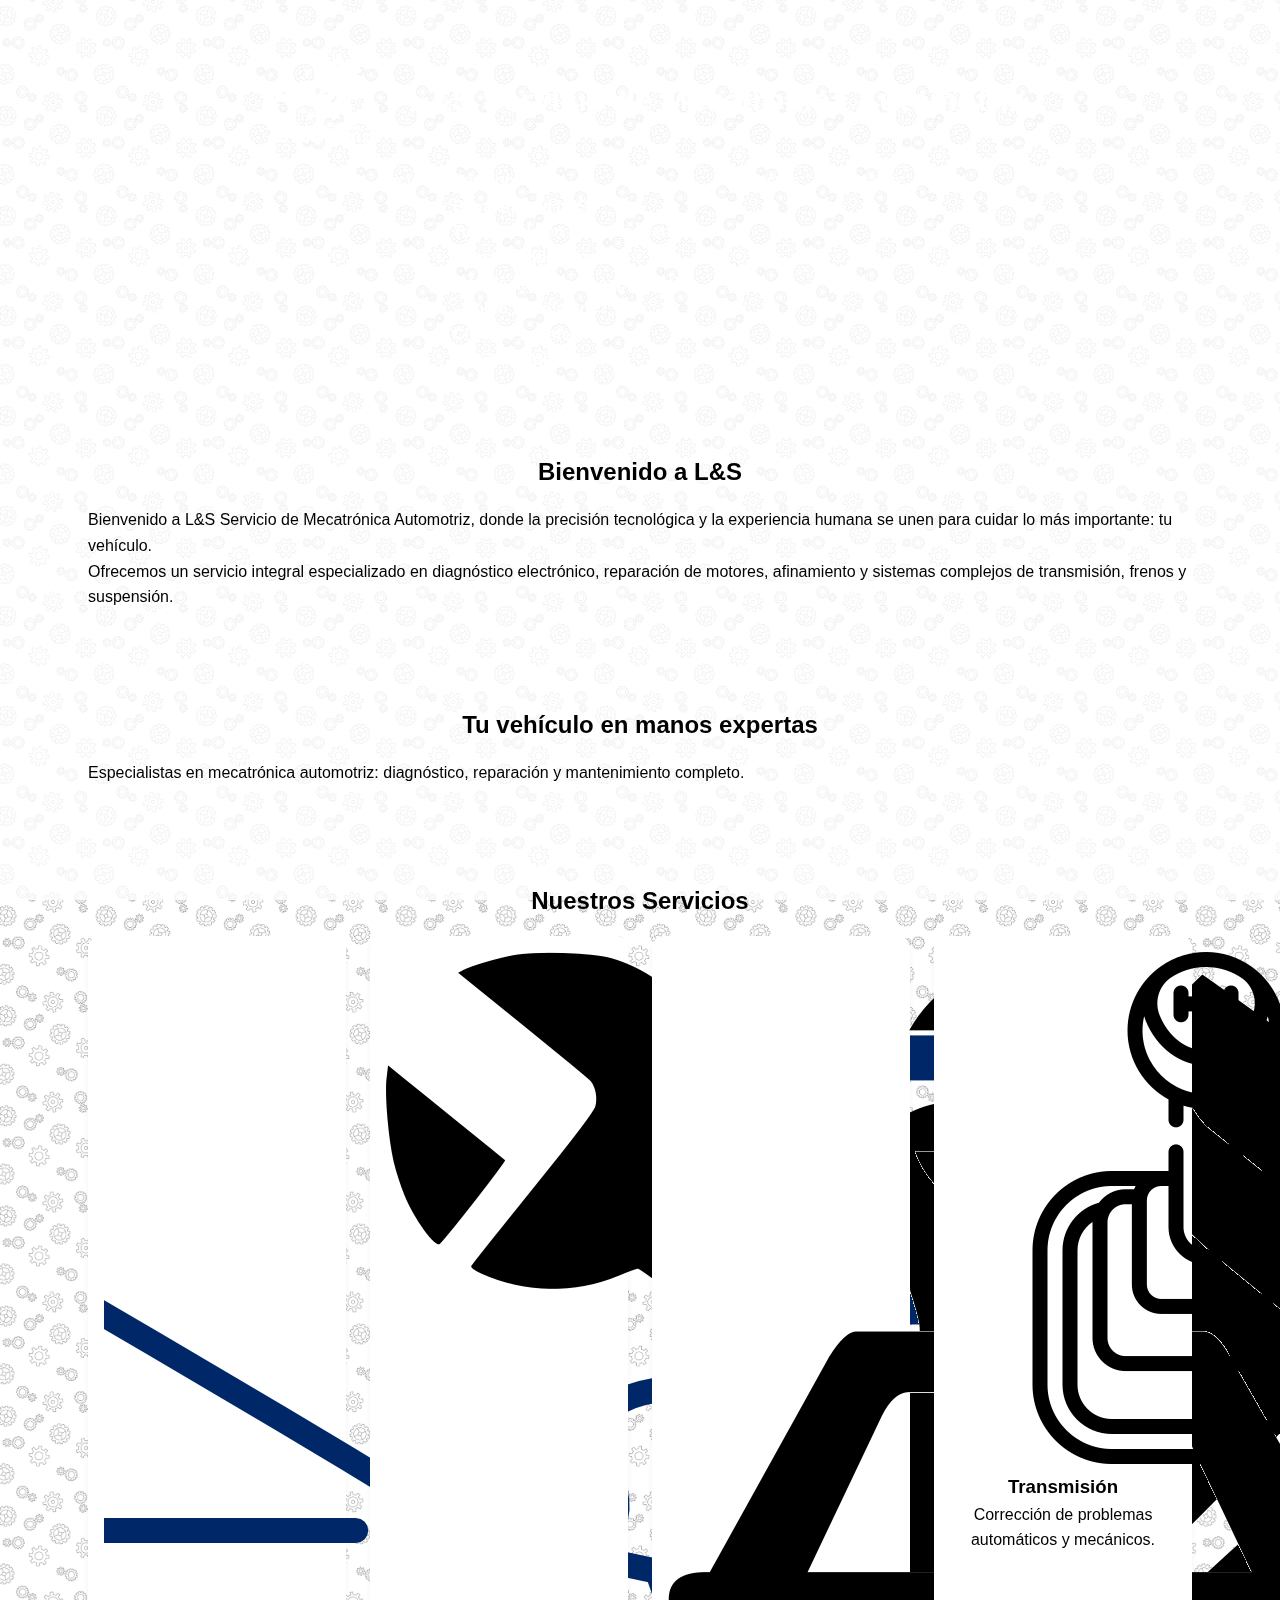
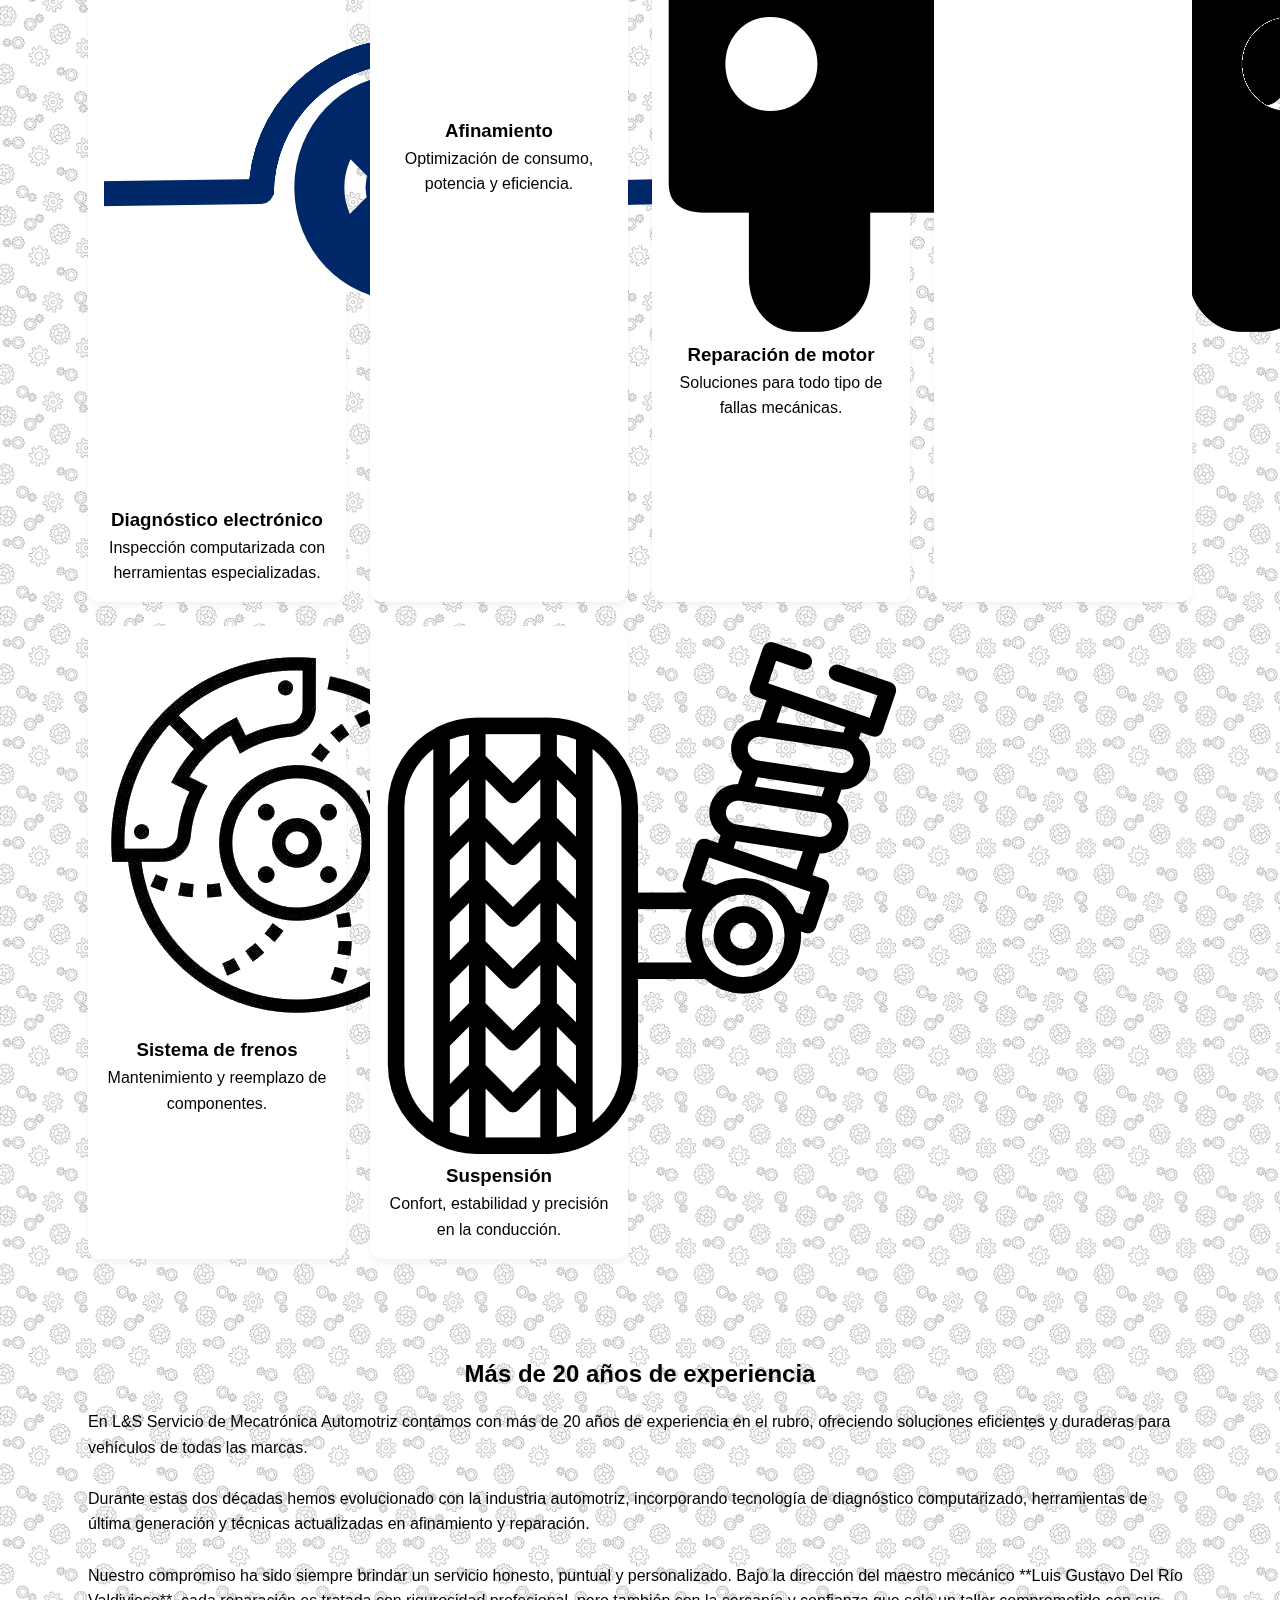
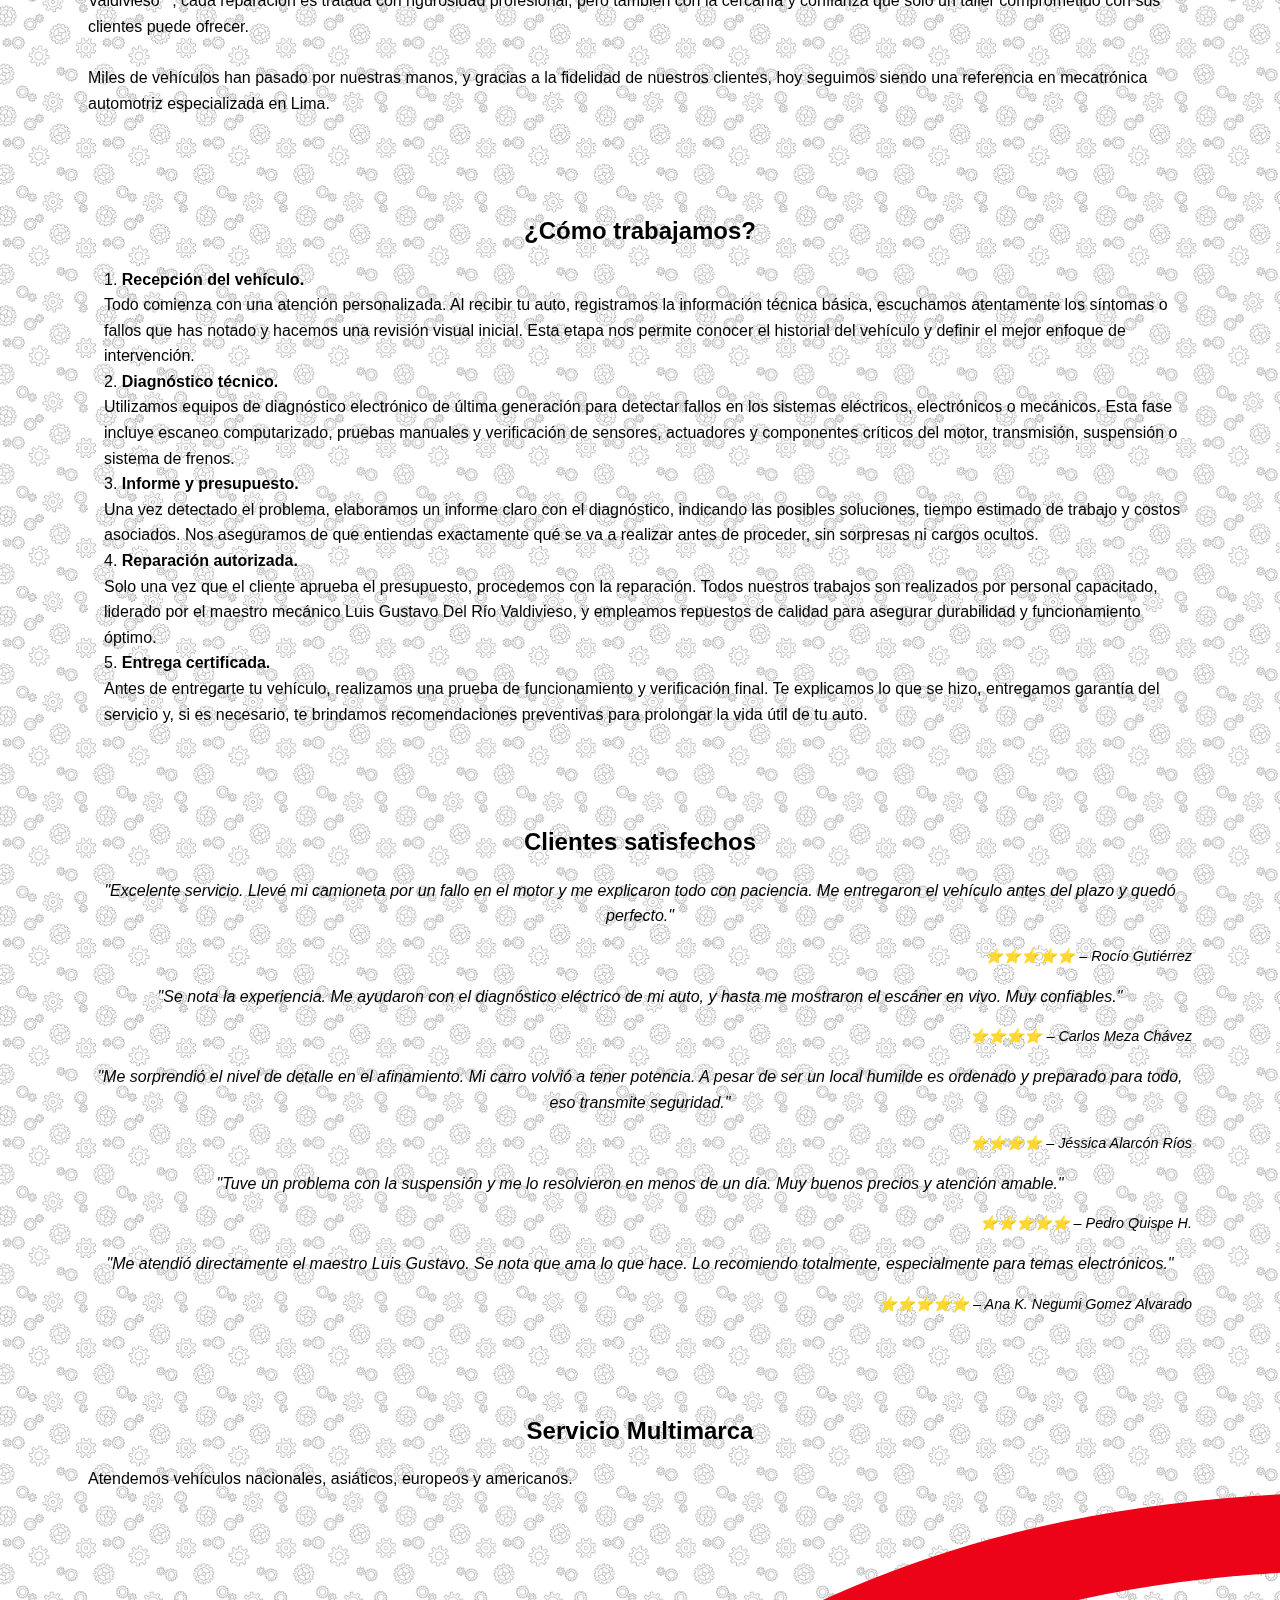
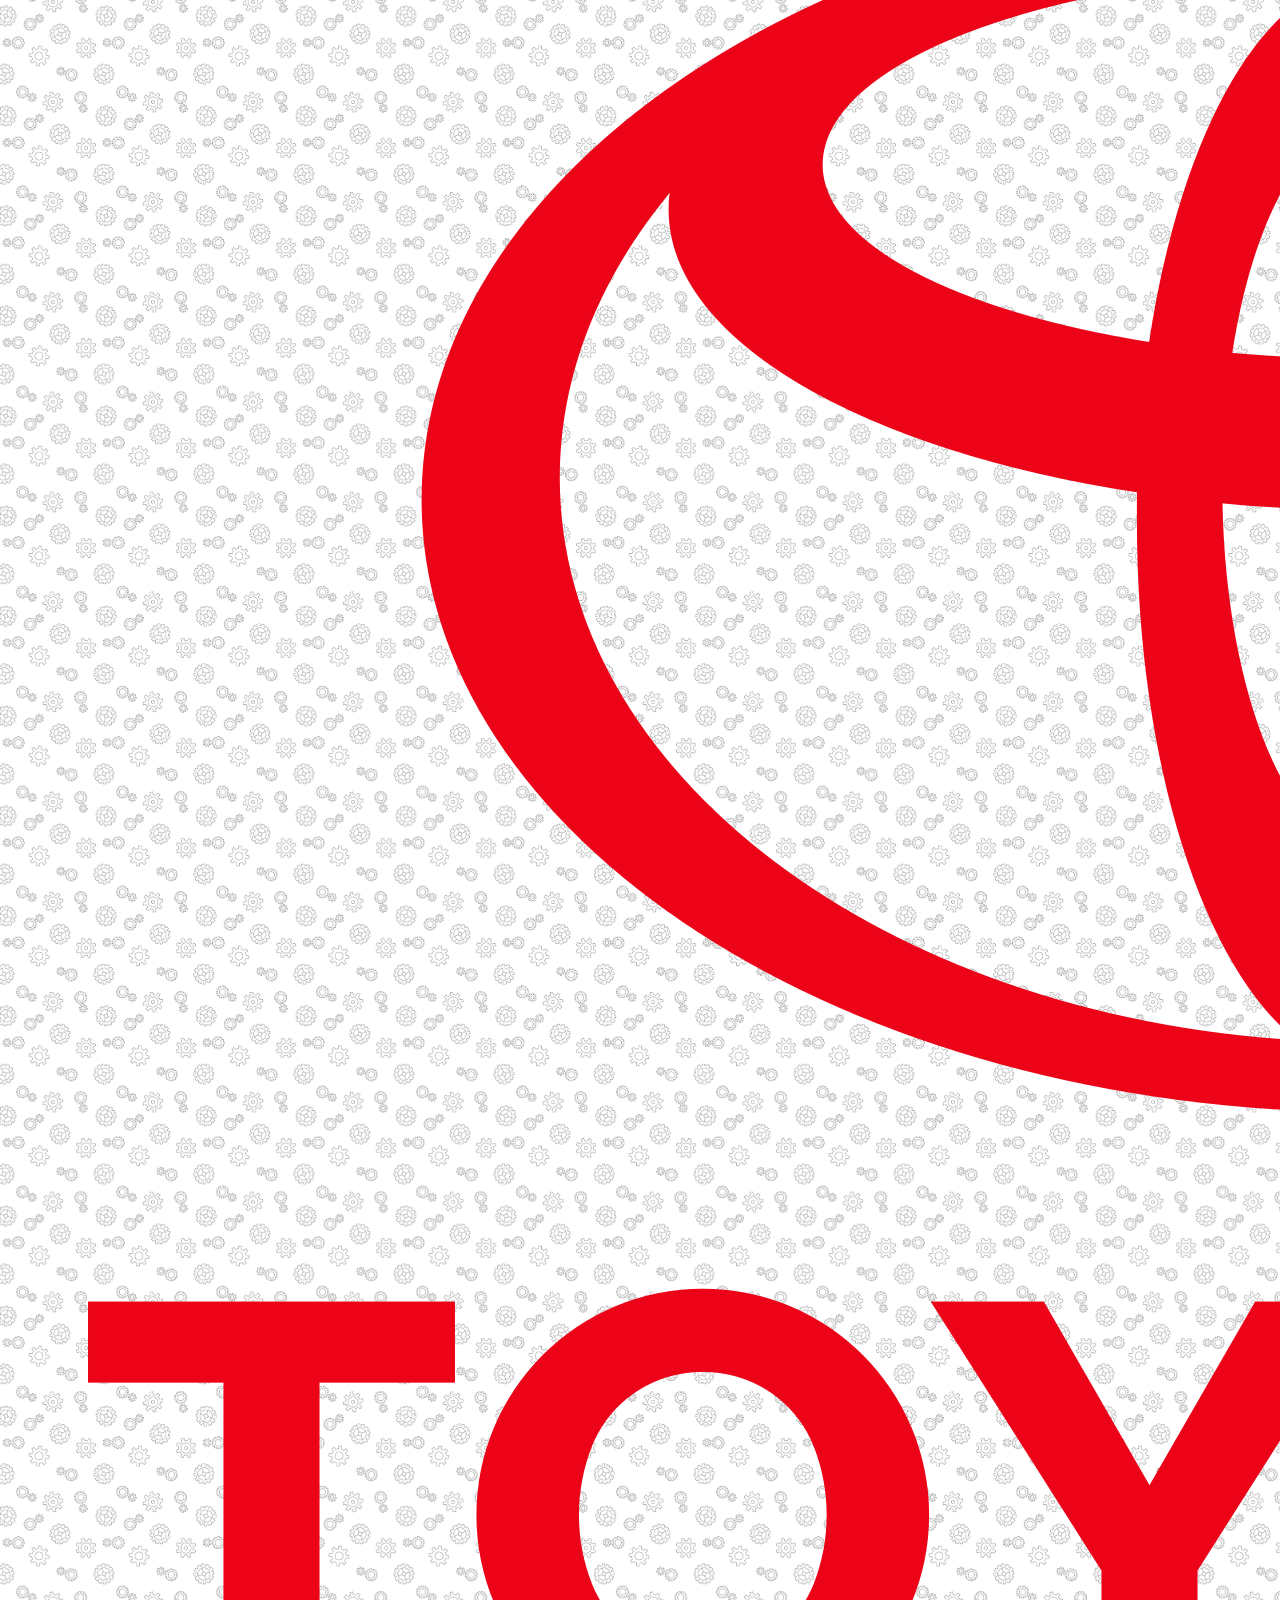
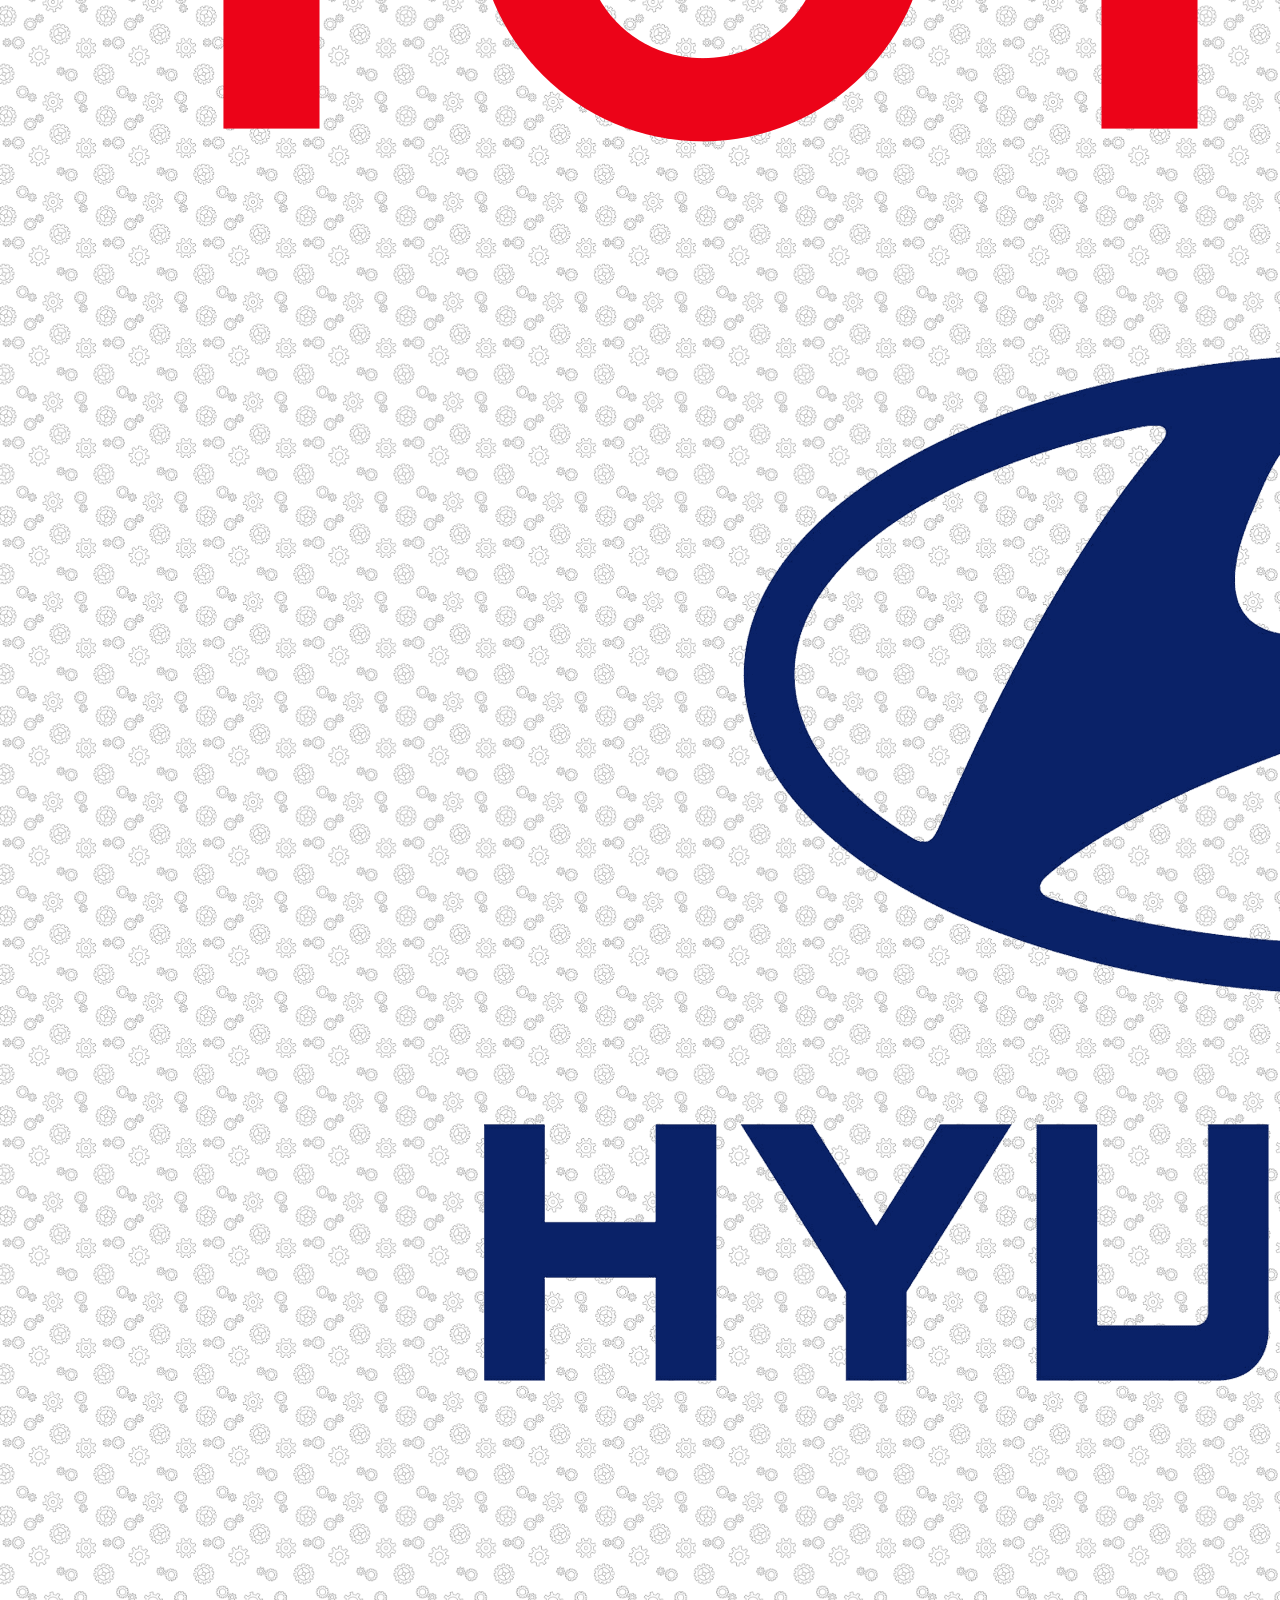
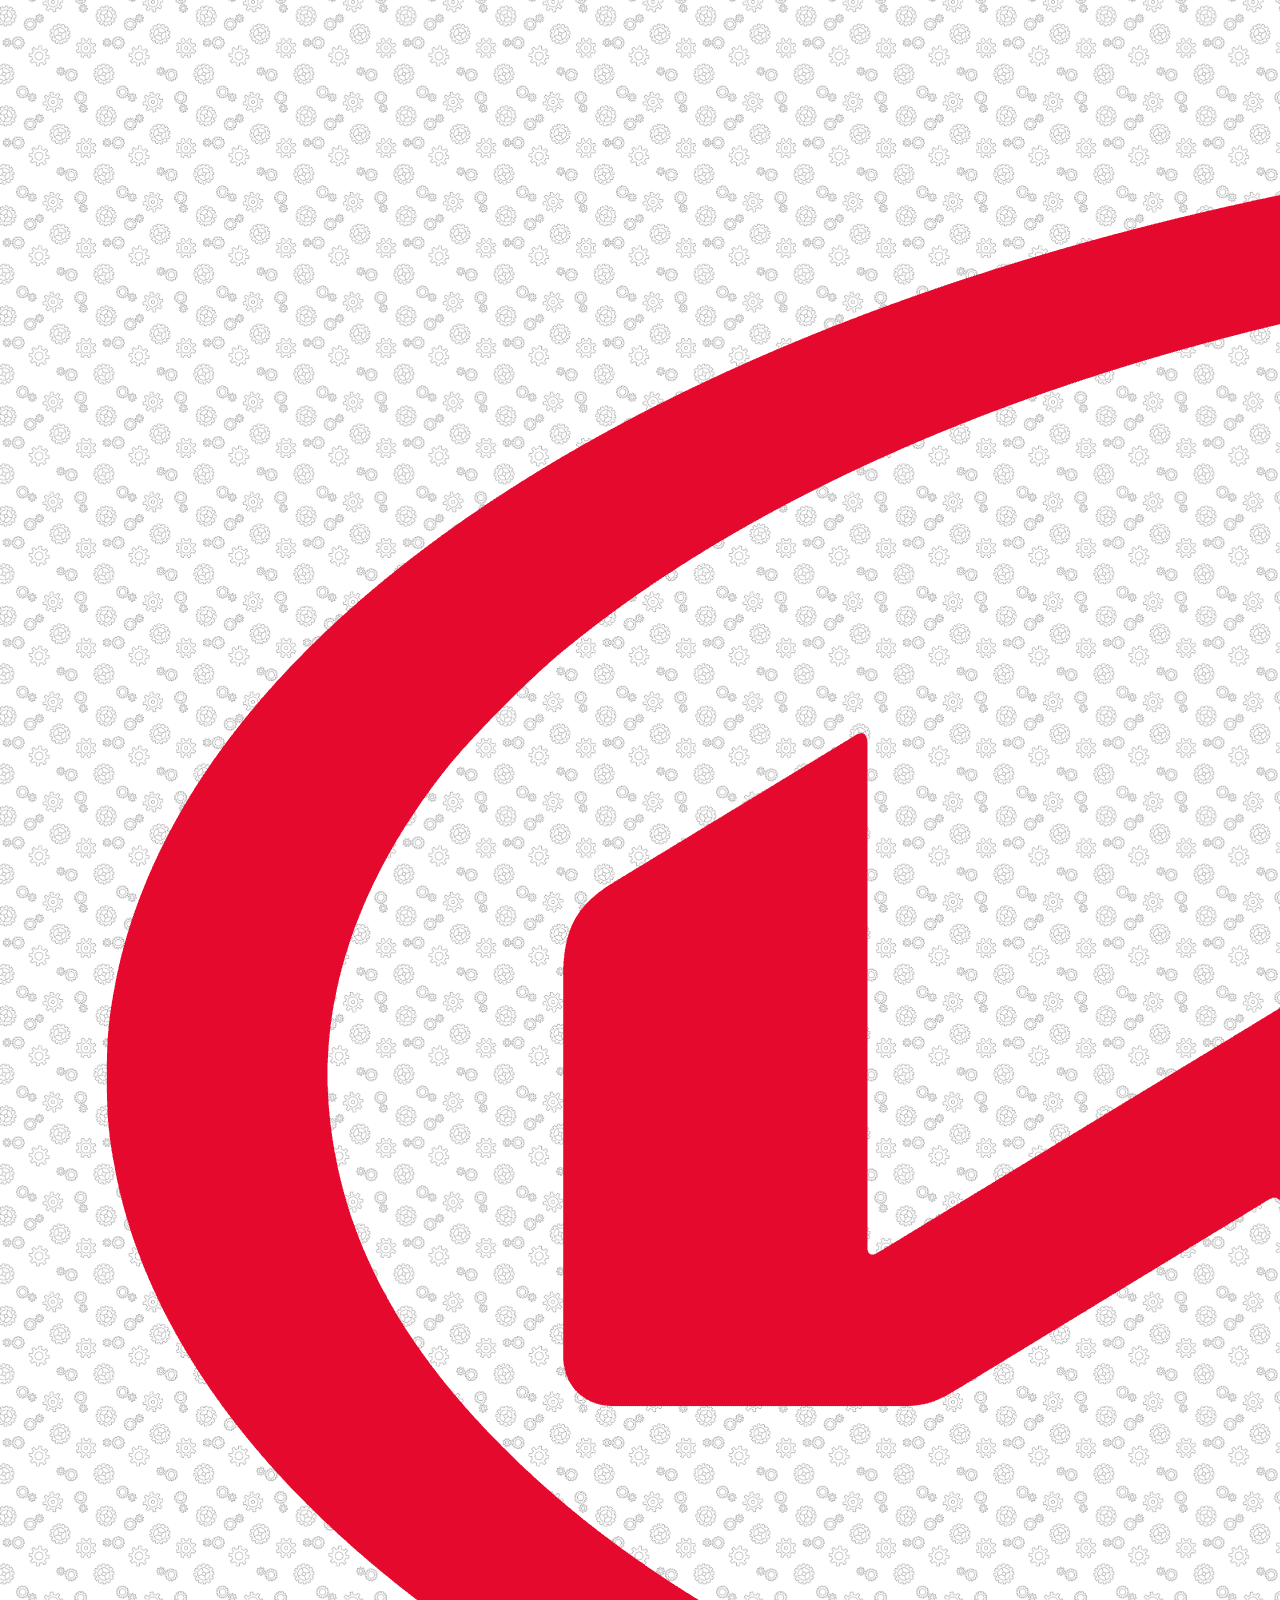
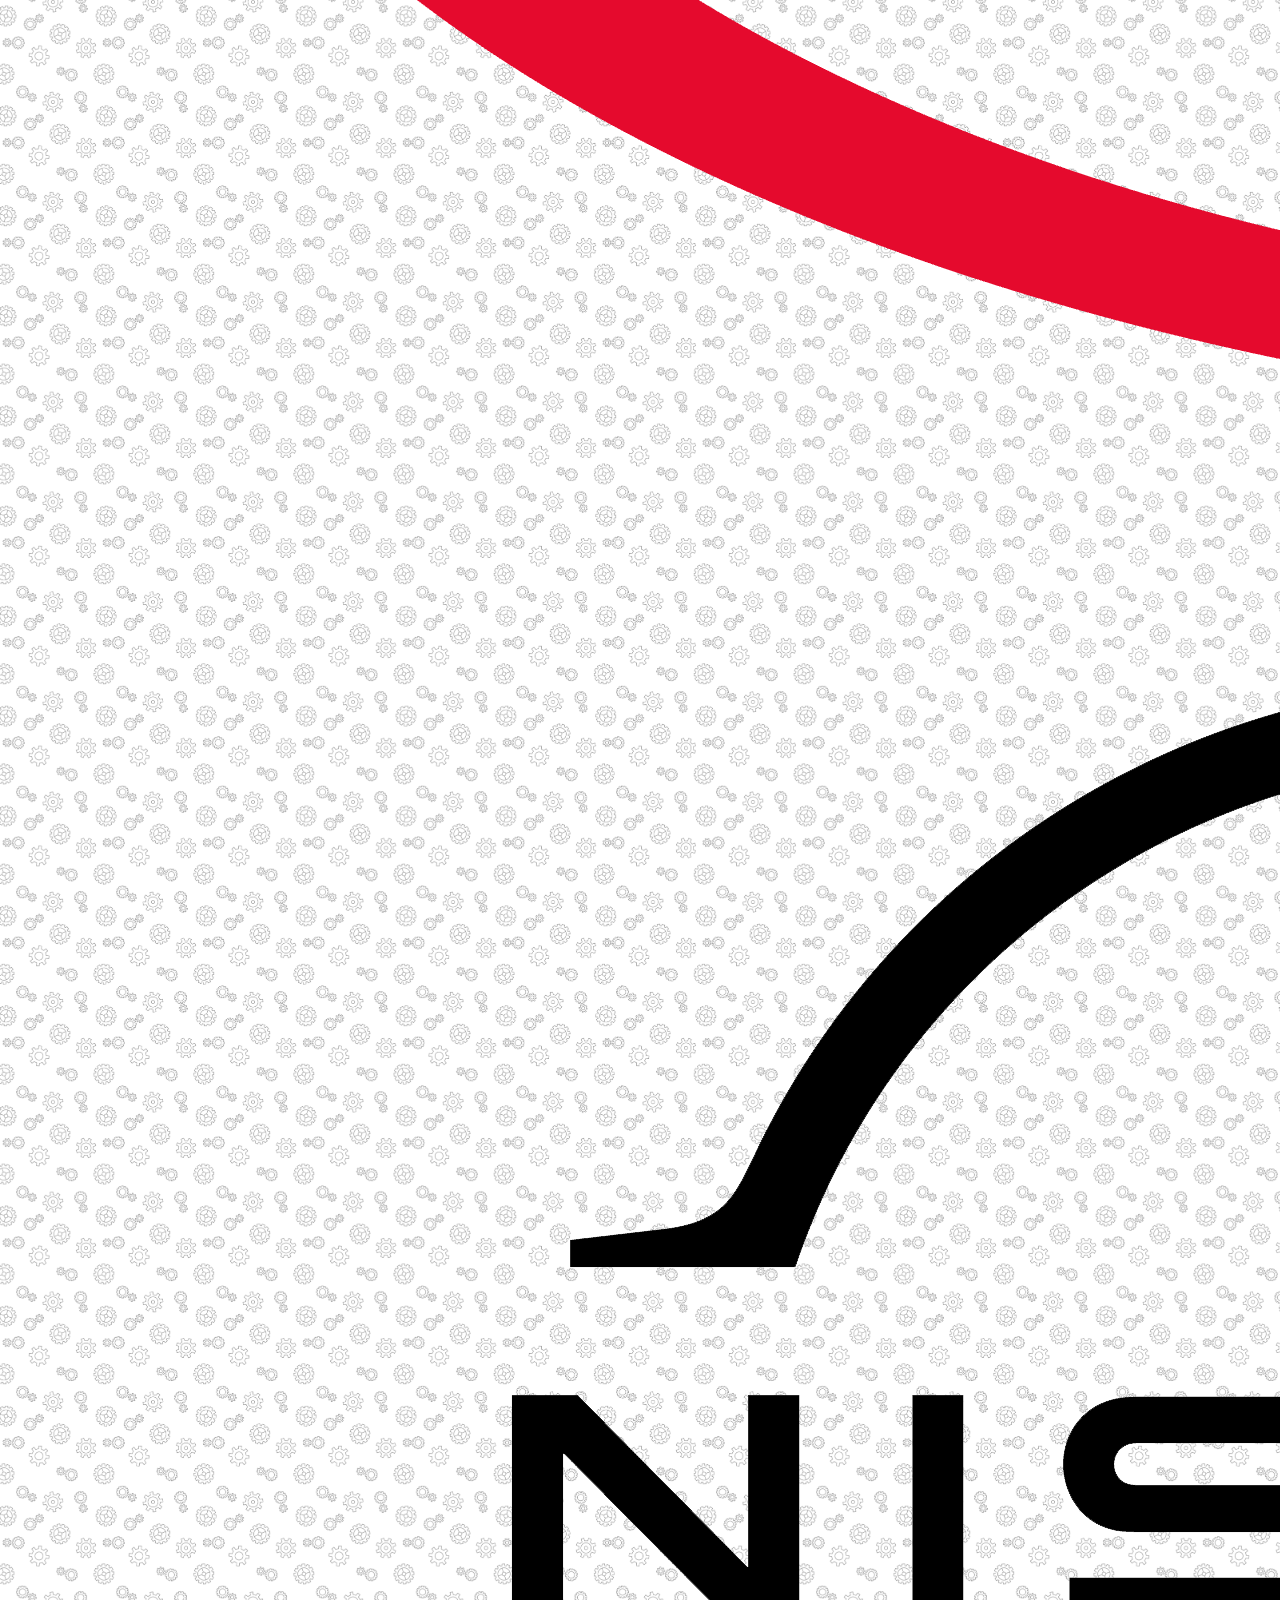
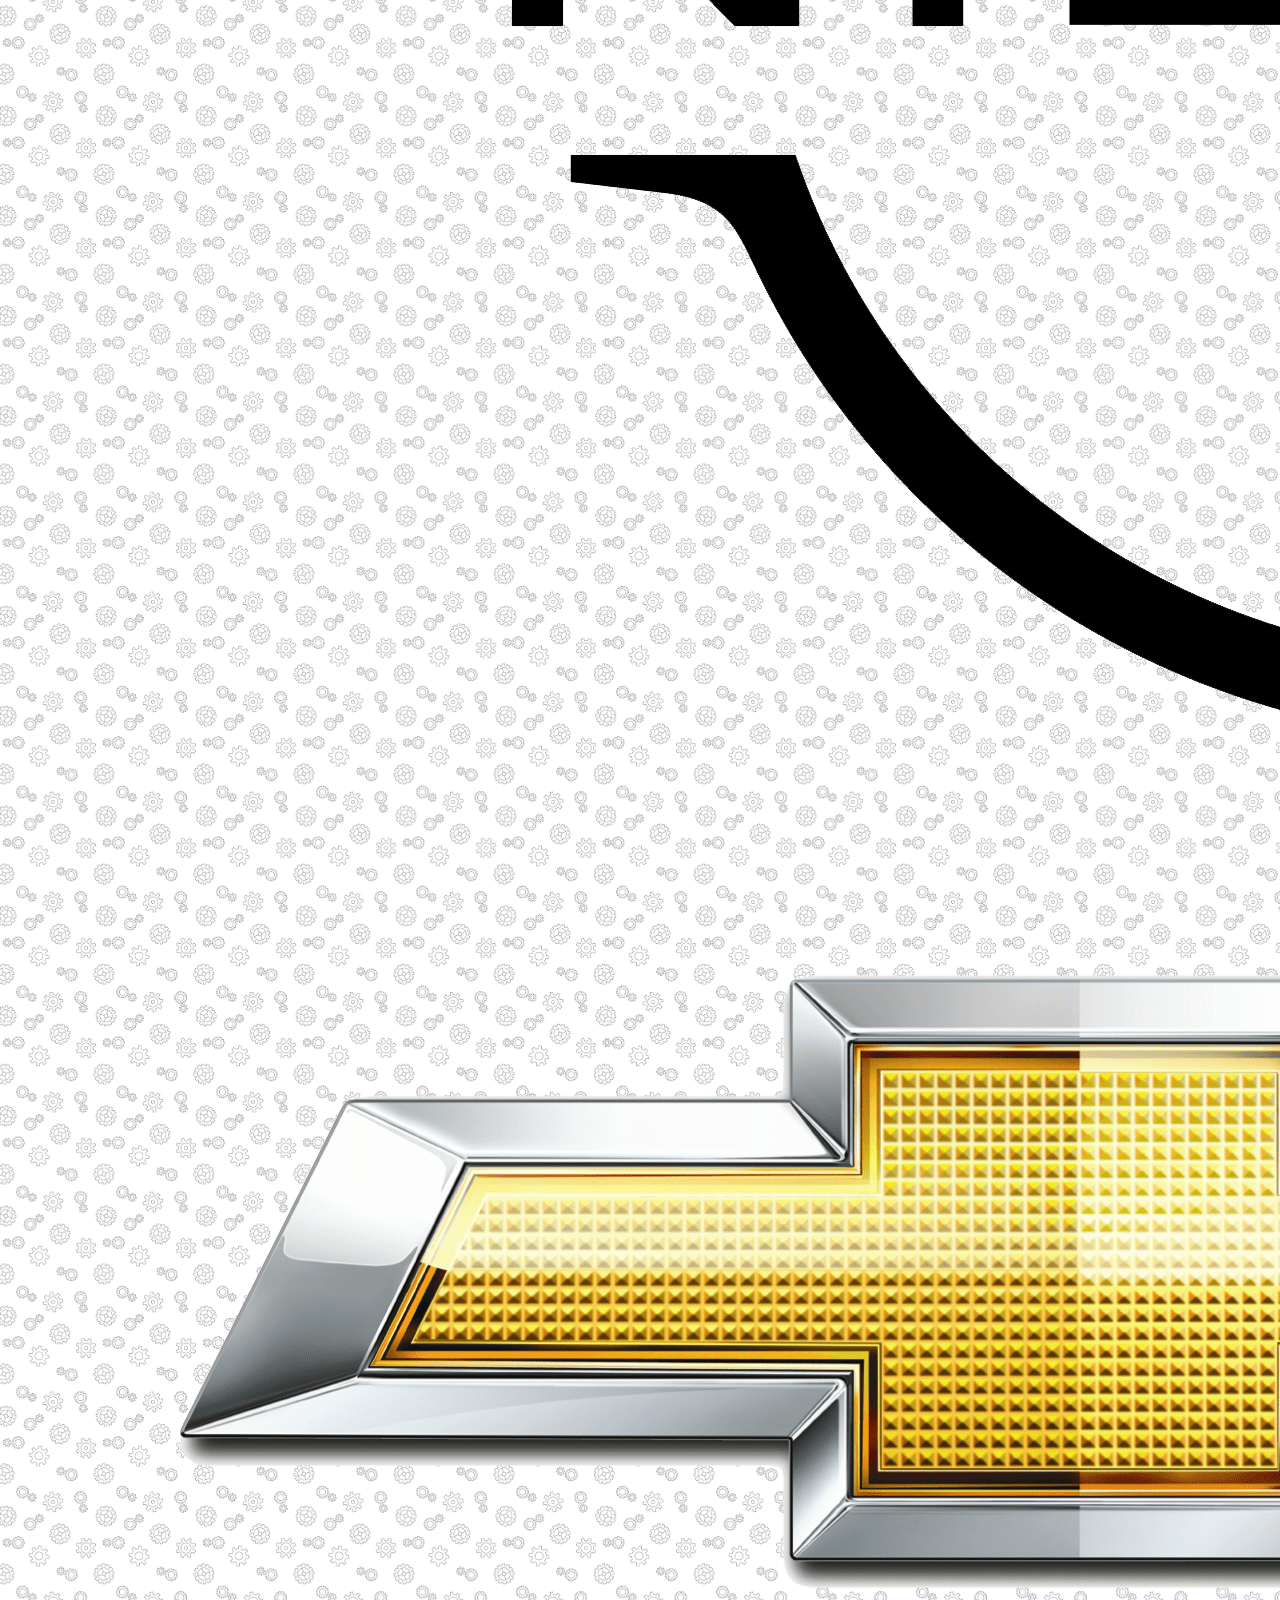
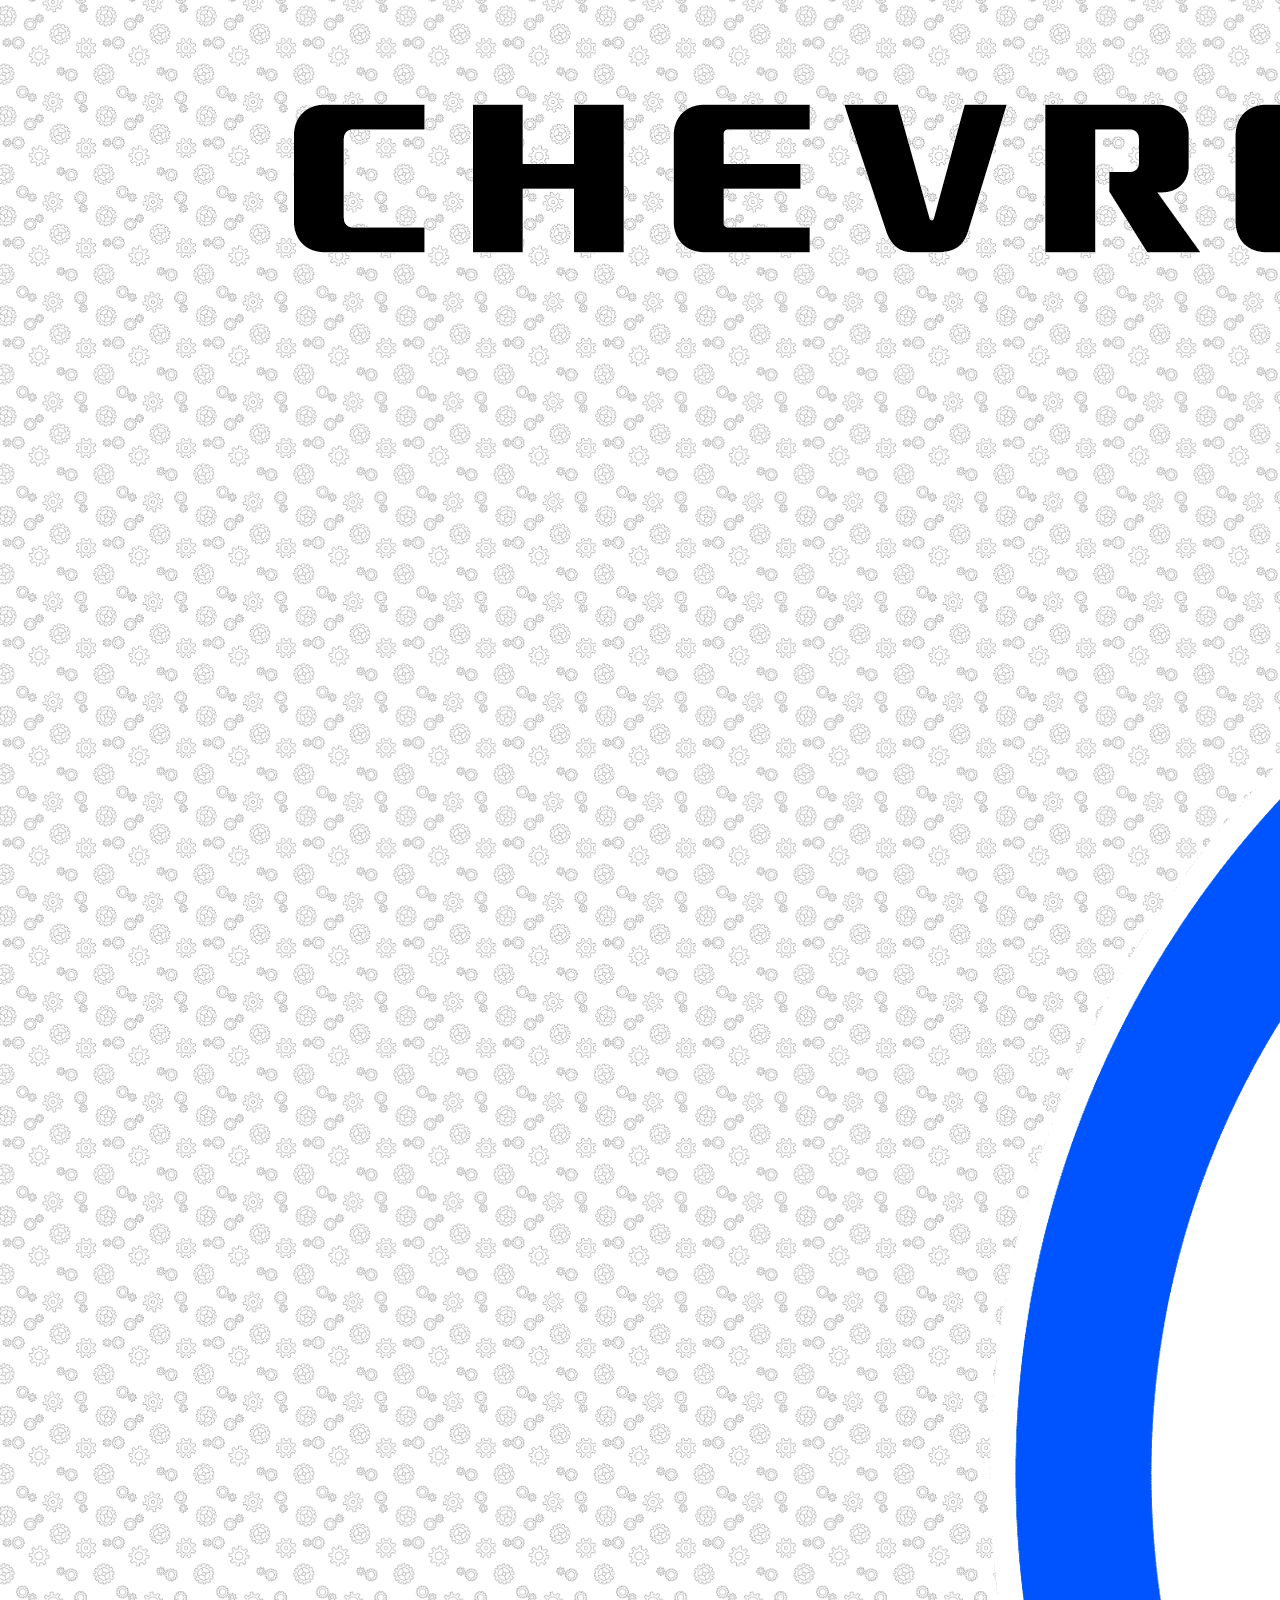
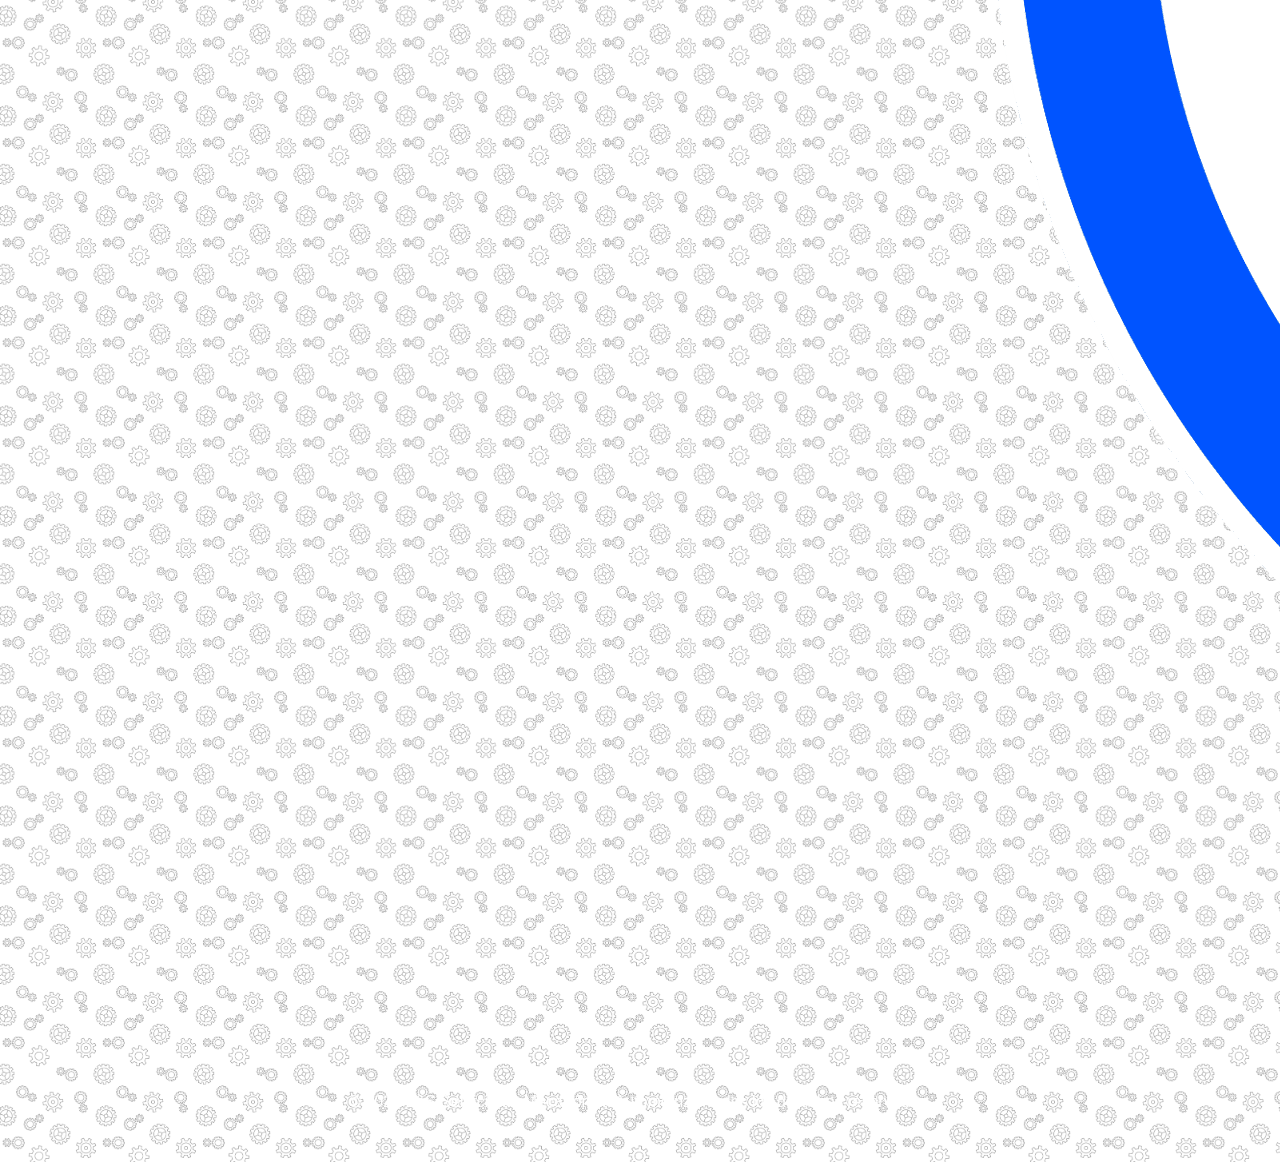
<file: index.html>
<!DOCTYPE html>
<html lang="es">

<head>
    <meta charset="UTF-8" />
    <meta name="viewport" content="width=device-width, initial-scale=1.0" />
    <title>L&S Mecatrónica Automotriz</title>
    <link rel="stylesheet" href="css/reset.css" />
    <link rel="stylesheet" href="css/variables.css" />
    <link rel="stylesheet" href="css/layout.css" />
    <link rel="stylesheet" href="css/components.css" />
    <link rel="stylesheet" href="css/main.css" />
</head>

<body>
    <div class="site-container">
        <header class="header" id="inicio">
            <div class="logo">
                <img src="img/logo-vertical-blanco.png" alt="Logotipo L&S" class="logo__img" />
                <h1>L&S Servicio de Mecatrónica Automotriz</h1>
            </div>

            <nav class="nav">
                <ul class="nav__menu">
                    <li><a href="index.html">Inicio</a></li>
                    <li class="menu-dropdown">
                        <a href="#">Secciones</a>
                        <ul class="submenu">
                            <li><a href="index.html#bienvenida">Bienvenida a L&S</a></li>
                            <li><a href="index.html#experto">Tu vehículo en manos expertas</a></li>
                            <li><a href="index.html#servicios">Nuestros Servicios</a></li>
                            <li><a href="index.html#experiencia">Más de 20 años de experiencia</a></li>
                            <li><a href="index.html#proceso">¿Cómo trabajamos?</a></li>
                            <li><a href="index.html#testimonios">Clientes satisfechos</a></li>
                            <li><a href="index.html#multimarca">Servicio Multimarca</a></li>
                        </ul>
                    </li>
                    <li><a href="proyectos.html">Proyectos</a></li>
                    <li><a href="contacto.html">Contacto</a></li>
                </ul>
            </nav>
        </header>

        <section id="bienvenida" class="hero">
            <h2>Bienvenido a L&S</h2>
            <p>Bienvenido a L&S Servicio de Mecatrónica Automotriz, donde la precisión tecnológica y la experiencia
                humana se unen para cuidar lo más importante: tu vehículo.
                <br>
                Ofrecemos un servicio integral especializado en diagnóstico electrónico, reparación de motores,
                afinamiento y sistemas complejos de transmisión, frenos y suspensión.
            </p>
        </section>
        <section id="experto" class="hero">
            <h2>Tu vehículo en manos expertas</h2>
            <p>Especialistas en mecatrónica automotriz: diagnóstico, reparación y mantenimiento completo.</p>
        </section>

        <!-- SERVICIOS -->
        <section id="servicios" class="servicios">
            <h2>Nuestros Servicios</h2>
            <div class="grid-servicios">
                <article class="servicio">
                    <img src="img/iconos/icono-diagnostico.png" alt="Diagnóstico" class="icono-servicio" />
                    <h3>Diagnóstico electrónico</h3>
                    <p>Inspección computarizada con herramientas especializadas.</p>
                </article>
                <article class="servicio">
                    <img src="img/iconos/icono-afinamiento.png" alt="Afinamiento" class="icono-servicio" />
                    <h3>Afinamiento</h3>
                    <p>Optimización de consumo, potencia y eficiencia.</p>
                </article>
                <article class="servicio">
                    <img src="img/iconos/icono-motor.png" alt="Motor" class="icono-servicio" />
                    <h3>Reparación de motor</h3>
                    <p>Soluciones para todo tipo de fallas mecánicas.</p>
                </article>
                <article class="servicio">
                    <img src="img/iconos/icono-transmision.png" alt="Transmisión" class="icono-servicio" />
                    <h3>Transmisión</h3>
                    <p>Corrección de problemas automáticos y mecánicos.</p>
                </article>
                <article class="servicio">
                    <img src="img/iconos/icono-frenos.png" alt="Frenos" class="icono-servicio" />
                    <h3>Sistema de frenos</h3>
                    <p>Mantenimiento y reemplazo de componentes.</p>
                </article>
                <article class="servicio">
                    <img src="img/iconos/icono-suspension.png" alt="Suspensión" class="icono-servicio" />
                    <h3>Suspensión</h3>
                    <p>Confort, estabilidad y precisión en la conducción.</p>
                </article>
            </div>
        </section>

        <!-- EXPERIENCIA -->
        <section id="experiencia" class="experiencia">
            <h2>Más de 20 años de experiencia</h2>
            <p>En L&S Servicio de Mecatrónica Automotriz contamos con más de 20 años de experiencia en el rubro,
                ofreciendo soluciones eficientes y duraderas para vehículos de todas las marcas.
                <br><br>
                Durante estas dos décadas hemos evolucionado con la industria automotriz, incorporando tecnología de
                diagnóstico computarizado, herramientas de última generación y técnicas actualizadas en afinamiento y
                reparación.
                <br><br>
                Nuestro compromiso ha sido siempre brindar un servicio honesto, puntual y personalizado. Bajo la
                dirección del maestro mecánico **Luis Gustavo Del Río Valdivieso**, cada reparación es tratada con
                rigurosidad profesional, pero también con la cercanía y confianza que solo un taller comprometido con
                sus clientes puede ofrecer.
                <br><br>
                Miles de vehículos han pasado por nuestras manos, y gracias a la fidelidad de nuestros clientes, hoy
                seguimos siendo una referencia en mecatrónica automotriz especializada en Lima.
            </p>
        </section>

        <!-- PROCESO -->
        <section id="proceso" class="proceso">
            <h2>¿Cómo trabajamos?</h2>
            <ol>
                <li><strong>Recepción del vehículo.</strong><br /> Todo comienza con una atención personalizada. Al
                    recibir tu auto, registramos la información técnica básica, escuchamos atentamente los síntomas o
                    fallos que has notado y hacemos una revisión visual inicial. Esta etapa nos permite conocer el
                    historial del vehículo y definir el mejor enfoque de intervención.</li>
                <li><strong>Diagnóstico técnico.</strong><br /> Utilizamos equipos de diagnóstico electrónico de última
                    generación para detectar fallos en los sistemas eléctricos, electrónicos o mecánicos. Esta fase
                    incluye escaneo computarizado, pruebas manuales y verificación de sensores, actuadores y componentes
                    críticos del motor, transmisión, suspensión o sistema de frenos.</li>
                <li><strong>Informe y presupuesto.</strong><br /> Una vez detectado el problema, elaboramos un informe
                    claro con el diagnóstico, indicando las posibles soluciones, tiempo estimado de trabajo y costos
                    asociados. Nos aseguramos de que entiendas exactamente qué se va a realizar antes de proceder, sin
                    sorpresas ni cargos ocultos.</li>
                <li><strong>Reparación autorizada.</strong><br /> Solo una vez que el cliente aprueba el presupuesto,
                    procedemos con la reparación. Todos nuestros trabajos son realizados por personal capacitado,
                    liderado por el maestro mecánico Luis Gustavo Del Río Valdivieso, y empleamos repuestos de calidad
                    para asegurar durabilidad y funcionamiento óptimo.</li>
                <li><strong>Entrega certificada.</strong><br /> Antes de entregarte tu vehículo, realizamos una prueba
                    de funcionamiento y verificación final. Te explicamos lo que se hizo, entregamos garantía del
                    servicio y, si es necesario, te brindamos recomendaciones preventivas para prolongar la vida útil de
                    tu auto.
                </li>
            </ol>
        </section>

        <!-- TESTIMONIOS -->
        <section id="testimonios" class="testimonios">
            <h2>Clientes satisfechos</h2>
            <blockquote>"Excelente servicio. Llevé mi camioneta por un fallo en el motor y me explicaron todo con
                paciencia. Me entregaron el vehículo antes del plazo y quedó perfecto."</blockquote>
            <cite> ⭐️⭐️⭐️⭐️⭐️ – Rocío Gutiérrez</cite>
            <blockquote>"Se nota la experiencia. Me ayudaron con el diagnóstico eléctrico de mi auto, y hasta me
                mostraron el escáner en vivo. Muy confiables."</blockquote>
            <cite> ⭐️⭐️⭐️⭐️ – Carlos Meza Chávez</cite>
            <blockquote>"Me sorprendió el nivel de detalle en el afinamiento. Mi carro volvió a tener potencia. A pesar
                de ser un local humilde es ordenado y preparado para todo, eso transmite seguridad."</blockquote>
            <cite> ⭐️⭐️⭐️⭐️ – Jéssica Alarcón Ríos</cite>
            <blockquote>"Tuve un problema con la suspensión y me lo resolvieron en menos de un día. Muy buenos precios y
                atención amable."</blockquote>
            <cite> ⭐️⭐️⭐️⭐️⭐️ – Pedro Quispe H.</cite>
            <blockquote>"Me atendió directamente el maestro Luis Gustavo. Se nota que ama lo que hace. Lo recomiendo
                totalmente, especialmente para temas electrónicos."</blockquote>
            <cite> ⭐️⭐️⭐️⭐️⭐️ – Ana K. Negumi Gomez Alvarado</cite>
        </section>

        <!-- MULTIMARCAS -->
        <section id="multimarcas" class="marcas">
            <h2>Servicio Multimarca</h2>
            <p>Atendemos vehículos nacionales, asiáticos, europeos y americanos.</p>
            <div class="grid-marcas">
                <img src="img/marcas/marca-toyota.png" alt="Toyota" class="icono-marca" />
                <img src="img/marcas/marca-hyundai.png" alt="Hyundai" class="icono-marca" />
                <img src="img/marcas/marca-kia.png" alt="Kia" class="icono-marca" />
                <img src="img/marcas/marca-nissan.png" alt="Nissan" class="icono-marca" />
                <img src="img/marcas/marca-chevrolet.png" alt="Chevrolet" class="icono-marca" />
                <img src="img/marcas/marca-volkswagen.png" alt="Volkswagen" class="icono-marca" />
            </div>
        </section>

        <main id="secciones">
        </main>

        <footer class="footer">
            <p>&copy; 2025 L&S Servicio de Mecatrónica Automotriz - Todos los derechos reservados.</p>
        </footer>
    </div>
    <script src="js/script.js" defer></script>
</body>

</html>
</file>
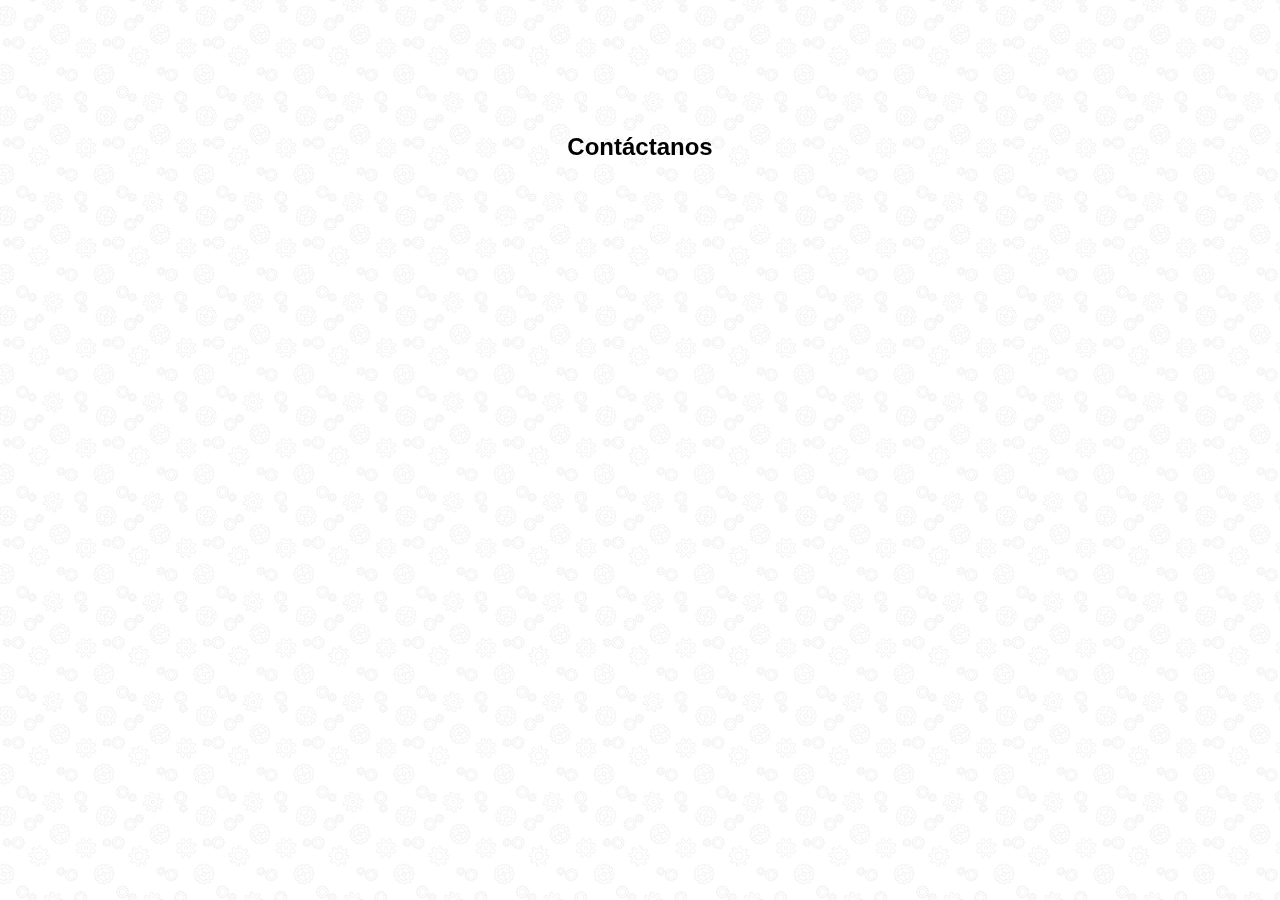
<file: contacto.html>
<!DOCTYPE html>
<html lang="es">

<head>
    <meta charset="UTF-8" />
    <meta name="viewport" content="width=device-width, initial-scale=1.0" />
    <title>Contacto - L&S</title>
    <link rel="stylesheet" href="css/main.css" />
</head>

<body>
    <header class="header">

    </header>

    <main class="contacto">
        <h2>Contáctanos</h2>
        <!-- Formulario estará en commit 5 -->
    </main>

    <footer class="footer">
        <p>&copy; 2025 L&S - Todos los derechos reservados.</p>
    </footer>
</body>

</html>
</file>
<file: css/variables.css>
:root {
    --negro: #000000;
    --azul-oscuro: #14213D;
    --amarillo: #FCA311;
    --gris: #E5E5E5;
    --blanco: #FFFFFF;


    /* Tipografía */
    --fuente-principal: 'Segoe UI', sans-serif;
    --borde-redondeado: 12px;
    --espaciado: 1rem;
}
</file>
<file: css/layout.css>
body {
    font-family: var(--fuente-principal);
    background-color: var(--blanco);
    color: var(--negro);
    padding: var(--espaciado);
}

.site-container {
    max-width: 1200px;
    margin: 0 auto;
    padding: 1rem;
}

body {
    font-family: var(--fuente-principal);
    background-color: var(--blanco);
    background-image: url("../img/patron-fondo.png");
    background-repeat: repeat;
    background-size: 800px;
    color: var(--negro);
    padding: var(--espaciado);
}

body::before {
    content: "";
    position: fixed;
    inset: 0;
    background-color: rgba(255, 255, 255, 0.788);
    pointer-events: none;
    z-index: -1;
}
</file>
<file: css/components.css>
.header {
    background-color: var(--gris-negro);
    color: var(--blanco);
    padding: var(--espaciado);
    display: flex;
    flex-direction: column;
    align-items: center;
    border-radius: var(--borde-redondeado);
}

.logo {
    display: flex;
    align-items: center;
    gap: 1.50rem;
    margin-bottom: 1rem;
}

.logo__img {
    width: 130px;
    height: auto;
}

.nav__menu {
    list-style: none;
    display: flex;
    gap: 2rem;
    padding: 0;
}

.nav__menu a {
    color: var(--gris-claro);
    text-decoration: none;
    font-weight: bold;
    transition: color 0.3s ease;
}

.nav__menu a:hover {
    color: var(--gris-medio-claro);
}

.footer {
    background-color: var(--gris-oscuro);
    color: var(--blanco);
    text-align: center;
    padding: 1rem;
    border-radius: var(--borde-redondeado);
    margin-top: 2rem;
}

.hero,
.servicios,
.experiencia,
.proceso,
.testimonios,
.marcas {
    background-color: var(--gris-medio-claro);
    padding: 2rem;
    margin-top: 2rem;
    border-radius: var(--borde-redondeado);
    animation: fadeIn 1s ease-in;
}

h2 {
    text-align: center;
    margin-bottom: 1rem;
    color: var(--gris-negro);
}

.grid-servicios {
    display: grid;
    grid-template-columns: repeat(auto-fit, minmax(240px, 1fr));
    gap: 1.5rem;
    margin-top: 1rem;
}

.servicio {
    background-color: var(--blanco);
    padding: 1rem;
    border-radius: var(--borde-redondeado);
    text-align: center;
    box-shadow: 0 4px 6px rgba(0, 0, 0, 0.05);
    transition: transform 0.3s ease;
}

.servicio:hover {
    transform: scale(1.03);
}

/* Proceso con numeración */
.proceso ol {
    list-style-position: inside;
    padding-left: 1rem;
    color: var(--gris-oscuro);
}

/* Testimonios */
.testimonios blockquote {
    font-style: italic;
    text-align: center;
    margin: 1rem 0;
}

.testimonios cite {
    display: block;
    text-align: right;
    font-size: 0.9rem;
    margin-top: 0.5rem;
}

/* Fade-in animation básica */
@keyframes fadeIn {
    from {
        opacity: 0;
        transform: translateY(20px);
    }

    to {
        opacity: 1;
        transform: translateY(0);
    }
}

@media (max-width: 768px) {
    .grid-servicios {
        grid-template-columns: 1fr;
    }

    .header,
    .footer {
        text-align: center;
        flex-direction: column;
    }
}
</file>
<file: css/main.css>
@import url('reset.css');
@import url('variables.css');
@import url('layout.css');
@import url('components.css');

main {
  margin-top: 80px;
}

@media (max-width: 480px) {
  .header {
    width: 100%;
    border-radius: 0; /* Quita esquinas redondeadas */
    padding: 0.5rem 1rem;
    flex-direction: column;
    align-items: center;
    justify-content: center;
    gap: 0.3rem;
  }

  .logo__img {
    width: 50px; /* más pequeño */
    height: auto;
  }

  .logo h1 {
    font-size: 1rem;
    text-align: center;
    line-height: 1.2;
  }

  .nav__menu {
    flex-direction: column;
    gap: 0.4rem;
    margin-top: 0.5rem;
  }

  .nav__menu a {
    font-size: 0.85rem;
    padding: 0.3rem 0.5rem;
  }

  main {
    margin-top: 90px; 
  }
}
</file>
